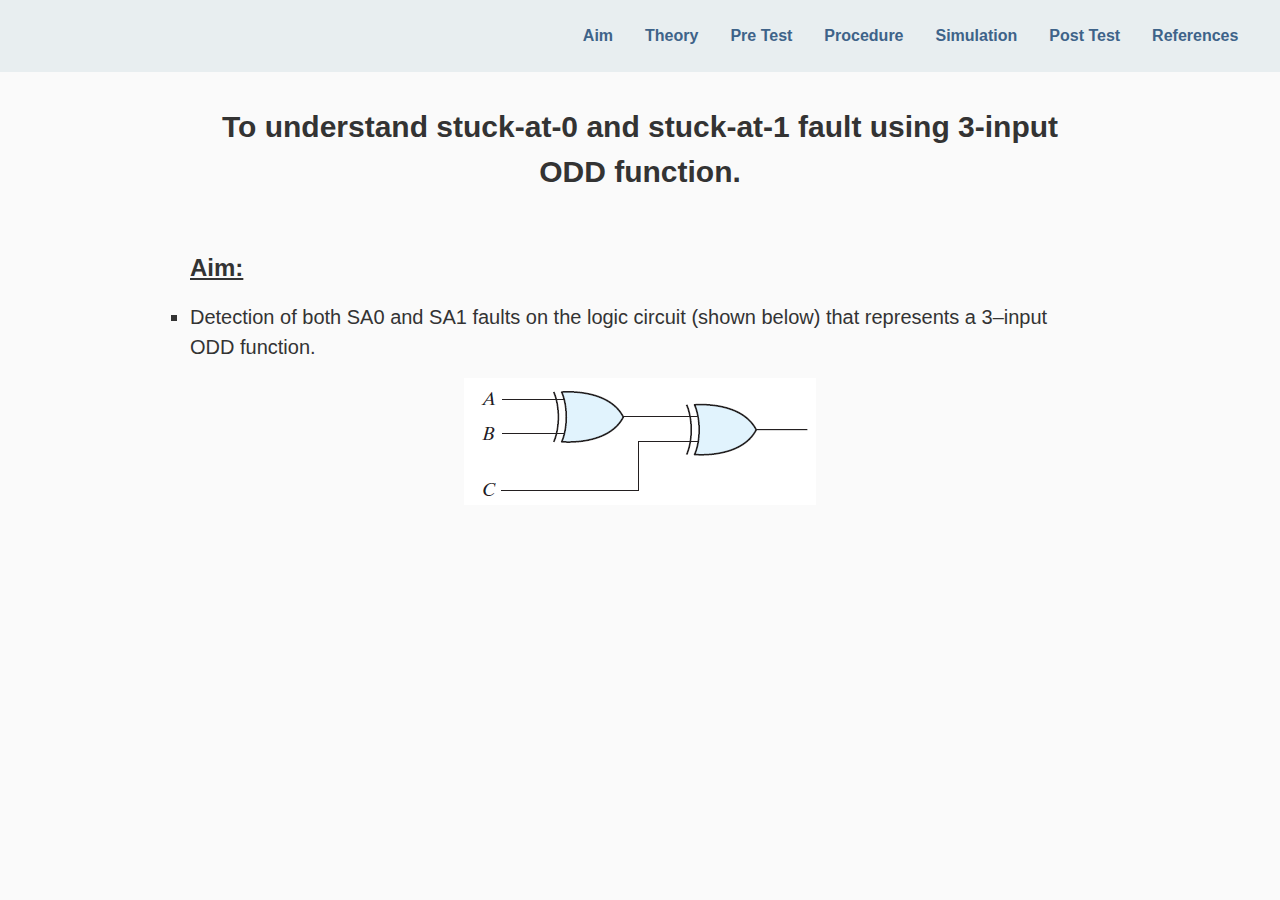
<file: index.html>
<!DOCTYPE html>
<html lang="en">

<head>
    <meta charset="UTF-8">
    <meta http-equiv="X-UA-Compatible" content="IE=edge">
    <meta name="viewport" content="width=device-width, initial-scale=1.0">
    <link rel="stylesheet" href="./assets//stylesheets/style.css">
    <link rel="stylesheet" href="./assets//stylesheets/style.css">
    <link rel="stylesheet" href="./assets//stylesheets/header-1.css">
    <link rel="stylesheet" href=".//assets//stylesheets/table.css">
    <title>CS203 Mini Project Report</title>
    <style>
        h1,
        h2,
        h3 {
            margin: 1rem 0;
        }
        
        h2 {
            text-decoration: underline;
        }
    </style>
</head>

<body>
    <div class="header-wrapper" id="aim">
        <div class="container">
            <div class="header">
                <!-- <img src="../assets/images/header.png" alt="NITK Surathkal"> -->
            </div>
        </div>
    </div>
    <div class="nav-wrapper">
        <header class="site-header container">
            <div class="wrapper site-header__wrapper">
                <a href="../index.html" style="font-weight: bold;" class="brand"></a>
                <nav class="nav">
                    <svg class="nav__toggle" fill="#3e6389" xmlns="http://www.w3.org/2000/svg" viewBox="0 0 50 50" width="48px" height="48px">
                        <path
                            d="M 0 7.5 L 0 12.5 L 50 12.5 L 50 7.5 Z M 0 22.5 L 0 27.5 L 50 27.5 L 50 22.5 Z M 0 37.5 L 0 42.5 L 50 42.5 L 50 37.5 Z" />
                    </svg>

                    <ul class="nav__wrapper">
                        <li class="nav__item"><a href="#">Aim</a></li>
                        <li class="nav__item"><a href="./report/index.html">Theory</a></li>
                        <li class="nav__item"><a href="./Pre Test/index.html">Pre Test</a></li>
                        <li class="nav__item nav__item--end"><a href="./procedure/index.html">Procedure</a></li>
                        <li class="nav__item"><a href="./simulator/index.html">Simulation</a></li>
                        <li class="nav__item"><a href="./Post Test/index.html">Post Test</a></li>
                        <li class="nav__item"><a href="./Reference/index.html">References</a></li>
                    </ul>
                </nav>
            </div>
        </header>
    </div>
    <section class="report-main container" style="margin-bottom: 3rem;">

        <div class="report-aim">
            <center>

                <h1 style="font-size:30px">To understand stuck-at-0 and stuck-at-1 fault using 3-input ODD function.</h1>

            </center>
        </div>
        <br>
        <div class="report-aim">
            <h2>Aim:</h2>
            <ul style="list-style-type:square; font-size:20px">

                <li>Detection of both SA0 and SA1 faults on the logic circuit (shown below) that represents a 3–input ODD function.</li>

            </ul>

            <figure style="text-align: center; margin: 1rem;">

                <img id="theory" src="./assets//images/image5.png" alt="Odd input ">
            </figure>
        </div>

</body>
<script src="../assets/scripts/navbar.js"></script>
<script src="../assets/scripts/simulation.js"></script>


</html>
</file>
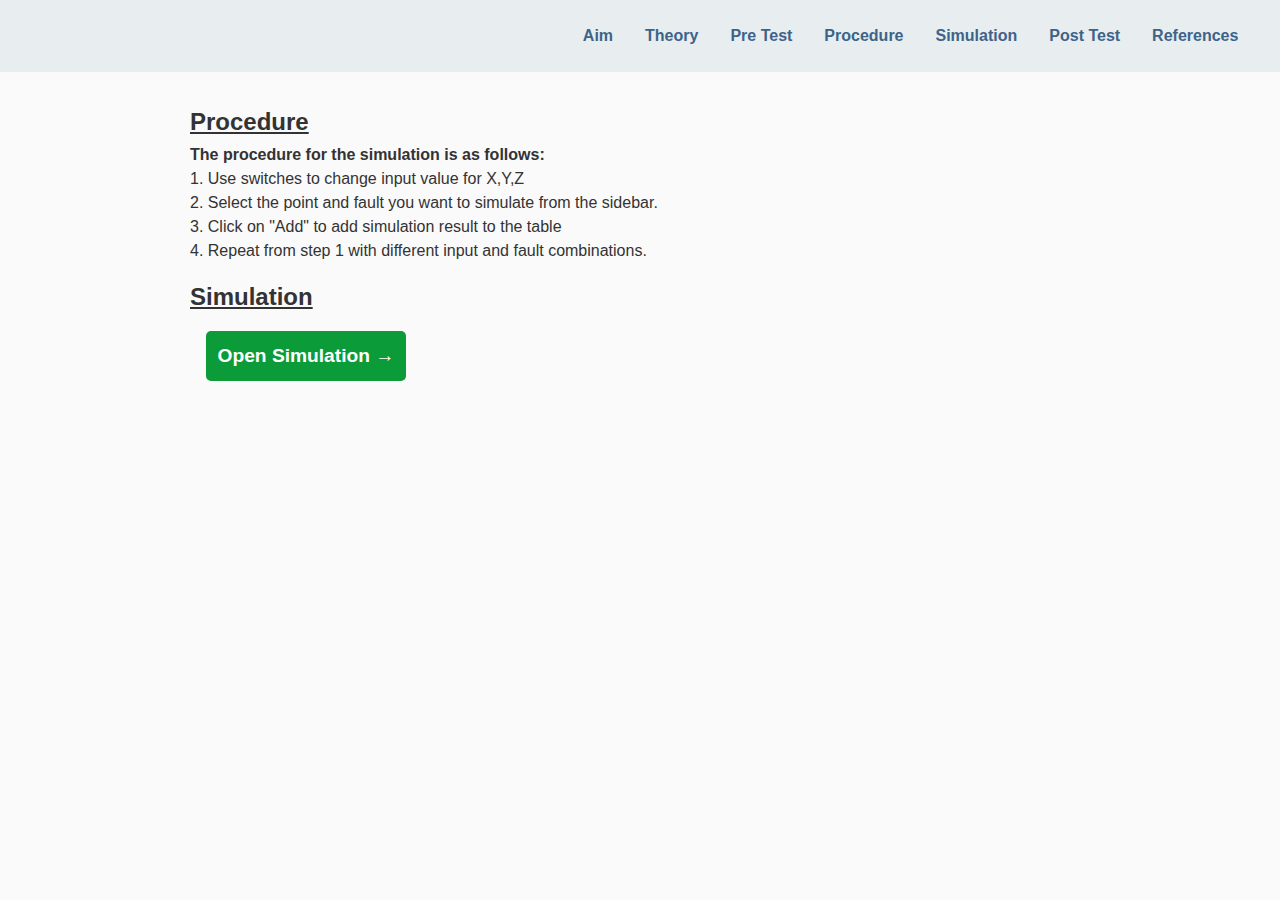
<file: procedure/index.html>
<!DOCTYPE html>
<html lang="en">

<head>
    <meta charset="UTF-8">
    <meta http-equiv="X-UA-Compatible" content="IE=edge">
    <meta name="viewport" content="width=device-width, initial-scale=1.0">
    <link rel="stylesheet" href="../assets/stylesheets/style.css">
    <link rel="stylesheet" href="../assets/stylesheets/style.css">
    <link rel="stylesheet" href="../assets/stylesheets/header-1.css">
    <link rel="stylesheet" href="..//assets/stylesheets/table.css">
    <title>CS203 Mini Project Report</title>
    <style>
        h1,
        h2,
        h3 {
            margin: 1rem 0;
        }
        
        h2 {
            text-decoration: underline;
        }
    </style>
</head>

<body>
    <div class="header-wrapper" id="aim">
        <div class="container">
            <div class="header">
                <!-- <img src="../assets/images/header.png" alt="NITK Surathkal"> -->
            </div>
        </div>
    </div>
    <div class="nav-wrapper">
        <header class="site-header container">
            <div class="wrapper site-header__wrapper">
                <a href="../index.html" style="font-weight: bold;" class="brand"></a>
                <nav class="nav">
                    <svg class="nav__toggle" fill="#3e6389" xmlns="http://www.w3.org/2000/svg" viewBox="0 0 50 50" width="48px" height="48px">
                        <path
                            d="M 0 7.5 L 0 12.5 L 50 12.5 L 50 7.5 Z M 0 22.5 L 0 27.5 L 50 27.5 L 50 22.5 Z M 0 37.5 L 0 42.5 L 50 42.5 L 50 37.5 Z" />
                    </svg>

                    <ul class="nav__wrapper">
                        <li class="nav__item"><a href="../index.html">Aim</a></li>
                        <li class="nav__item"><a href="../report/index.html">Theory</a></li>
                        <li class="nav__item"><a href="../Pre Test/index.html">Pre Test</a></li>
                        <li class="nav__item nav__item--end"><a href="../procedure/index.html">Procedure</a></li>
                        <li class="nav__item"><a href="../simulator/index.html">Simulation</a></li>
                        <li class="nav__item"><a href="../Post Test/index.html">Post Test</a></li>
                        <li class="nav__item"><a href="../Reference/index.html">References</a></li>
                    </ul>
                </nav>
            </div>
        </header>
    </div>
    <section class="report-main container" style="margin-bottom: 3rem;">


        <h2 id="procedure" style="margin-bottom: 0.2rem;">Procedure</h2>
        <p style="font-weight: bold;">The procedure for the simulation is as follows:</p>

        <p>1. Use switches to change input value for X,Y,Z</p>

        <p>2. Select the point and fault you want to simulate from the sidebar.</p>

        <p>3. Click on "Add" to add simulation result to the table</p>

        <p>4. Repeat from step 1 with different input and fault combinations.</p>

        </ol>
        <div id="table-here" class="simulator-table container"></div>
        <h2>Simulation</h2>
        <a href="../simulator/index.html">
            <button class="sim-button">
                    Open Simulation &rarr;
                </button>
        </a>



        </div>
    </section>
</body>
<script src="../assets/scripts/navbar.js"></script>
<script src="../assets/scripts/simulation.js"></script>

</script>

</html>
</file>
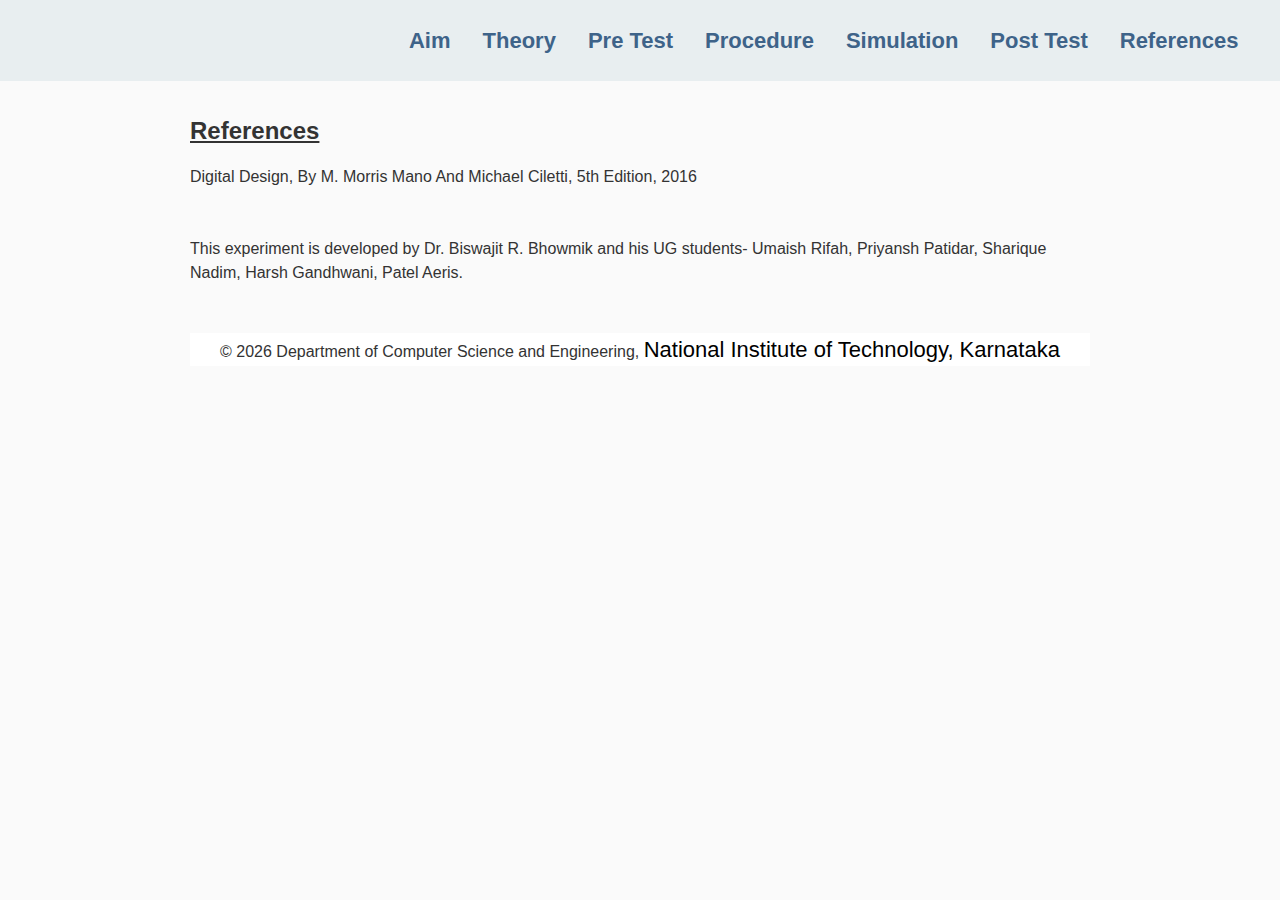
<file: Reference/index.html>
<!DOCTYPE html>
<html lang="en">

<head>
    <meta charset="UTF-8">
    <meta http-equiv="X-UA-Compatible" content="IE=edge">
    <meta name="viewport" content="width=device-width, initial-scale=1.0">
    <link rel="stylesheet" href="../assets/stylesheets/style.css">
    <link rel="stylesheet" href="../assets/stylesheets/style.css">
    <link rel="stylesheet" href="../assets/stylesheets/header-1.css">
    <link rel="stylesheet" href="..//assets/stylesheets/table.css">
    <link rel="stylesheet" href="cardstyle.css">
    <title>CS203 Mini Project Report</title>
    <style>
        h1,
        h2,
        h3 {
            margin: 1rem 0;
        }
        
        h2 {
            text-decoration: underline;
        }
    </style>
</head>

<body>
    <div class="header-wrapper" id="aim">
        <div class="container">
            <div class="header">
                <!-- <img src="../assets/images/header.png" alt="NITK Surathkal"> -->
            </div>
        </div>
    </div>
    <div class="nav-wrapper">
        <header class="site-header container">
            <div class="wrapper site-header__wrapper">
                <a href="../index.html" style="font-weight: bold;" class="brand"></a>
                <nav class="nav">
                    <svg class="nav__toggle" fill="#3e6389" xmlns="http://www.w3.org/2000/svg" viewBox="0 0 50 50" width="48px" height="48px">
                        <path
                            d="M 0 7.5 L 0 12.5 L 50 12.5 L 50 7.5 Z M 0 22.5 L 0 27.5 L 50 27.5 L 50 22.5 Z M 0 37.5 L 0 42.5 L 50 42.5 L 50 37.5 Z" />
                    </svg>

                    <ul class="nav__wrapper">
                        <li class="nav__item"><a href="../index.html">Aim</a></li>
                        <li class="nav__item"><a href="../report/index.html">Theory</a></li>
                        <li class="nav__item"><a href="../Pre Test/index.html">Pre Test</a></li>
                        <li class="nav__item nav__item--end"><a href="../procedure/index.html">Procedure</a></li>
                        <li class="nav__item"><a href="../simulator/index.html">Simulation</a></li>
                        <li class="nav__item"><a href="../Post Test/index.html">Post Test</a></li>
                        <li class="nav__item"><a href="../Reference/index.html">References</a></li>
                    </ul>
                </nav>
            </div>
        </header>
    </div>
    <section class="report-main container" style="margin-bottom: 3rem;">


        <h2 id="references">References</h2>
        <p>Digital Design, By M. Morris Mano And Michael Ciletti, 5th Edition, 2016</a>
        </p>
        <br><br>
        <p>This experiment is developed by Dr. Biswajit R. Bhowmik and his UG students- Umaish Rifah, Priyansh Patidar, Sharique Nadim, Harsh Gandhwani, Patel Aeris.</p>
        <br><br>
        <div class="footer">
            &copy;
            <script>
                document.write(new Date().getFullYear());
            </script> Department of Computer Science and Engineering, <a href="https://www.nitk.ac.in/">National Institute of Technology, Karnataka</a>

        </div>




    </section>
</body>
<script src="../assets/scripts/navbar.js "></script>
<script src="../assets/scripts/simulation.js "></script>

</script>

</html>
</file>
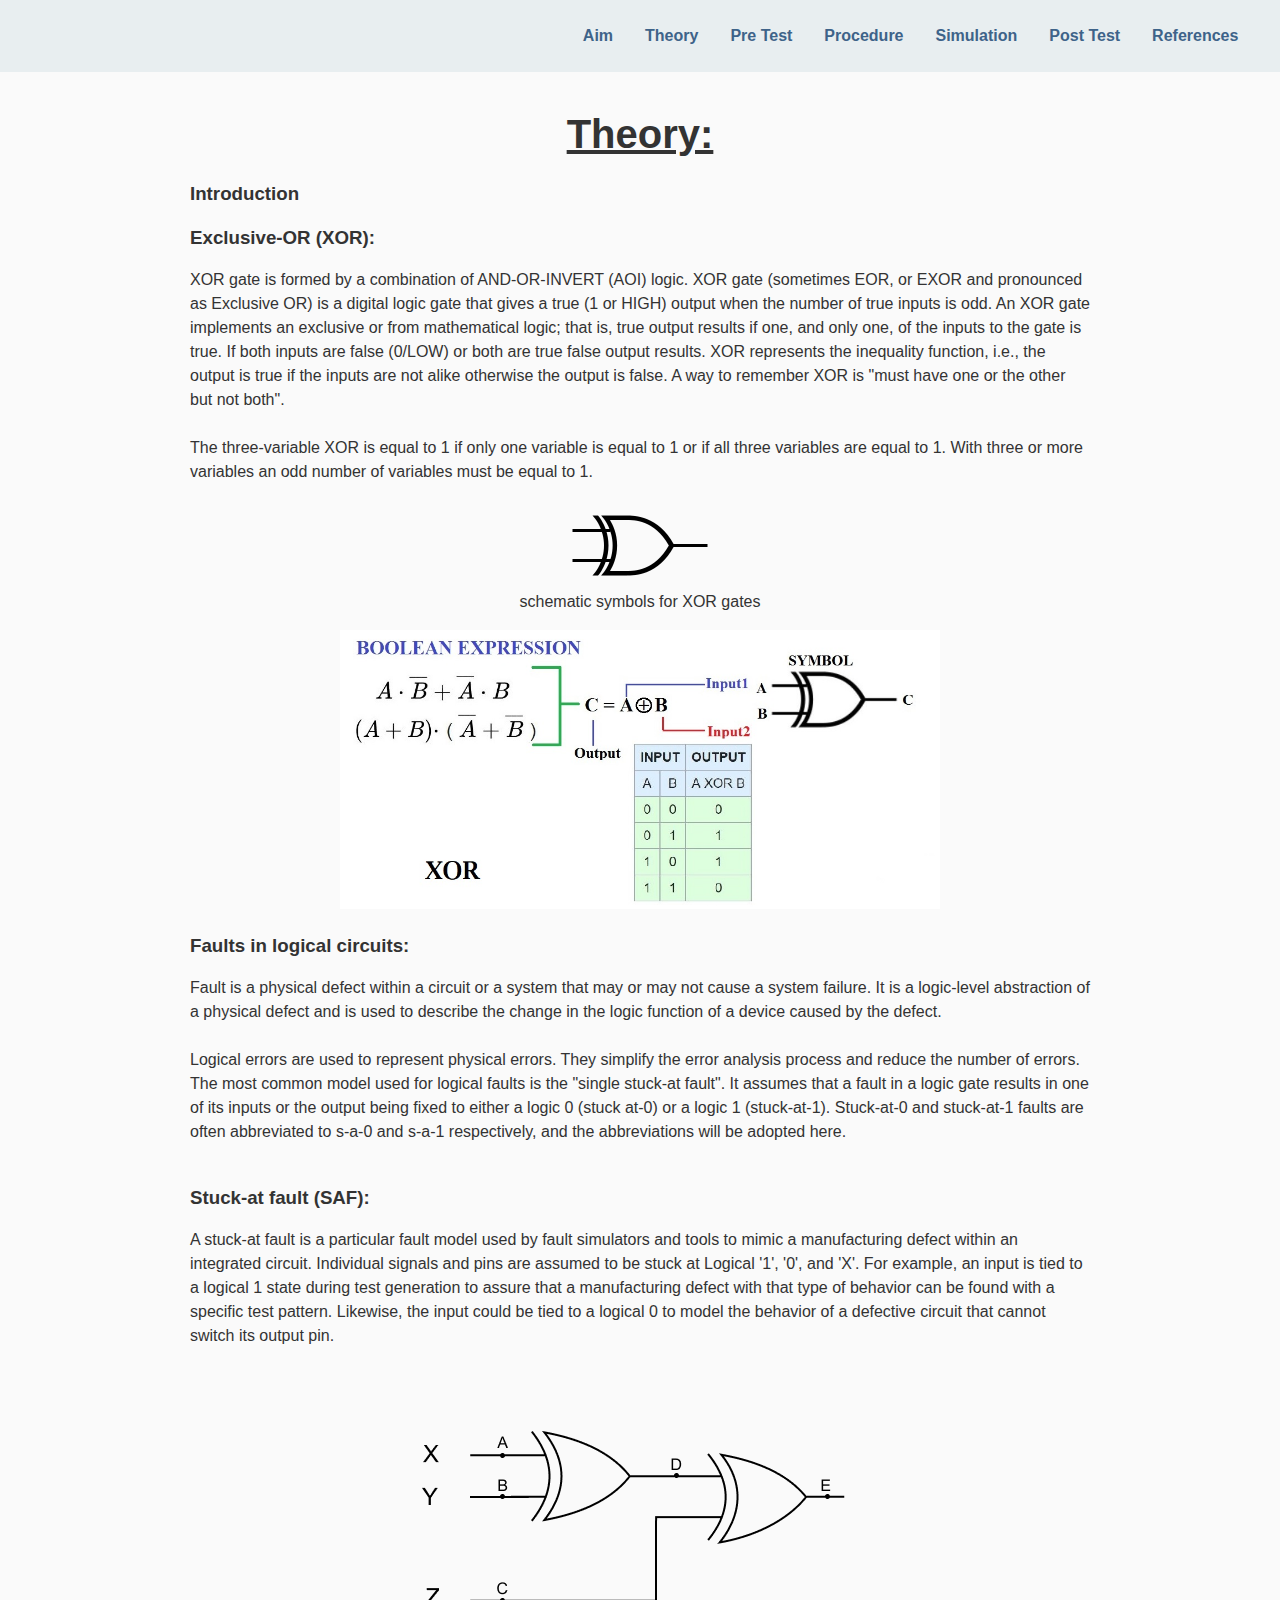
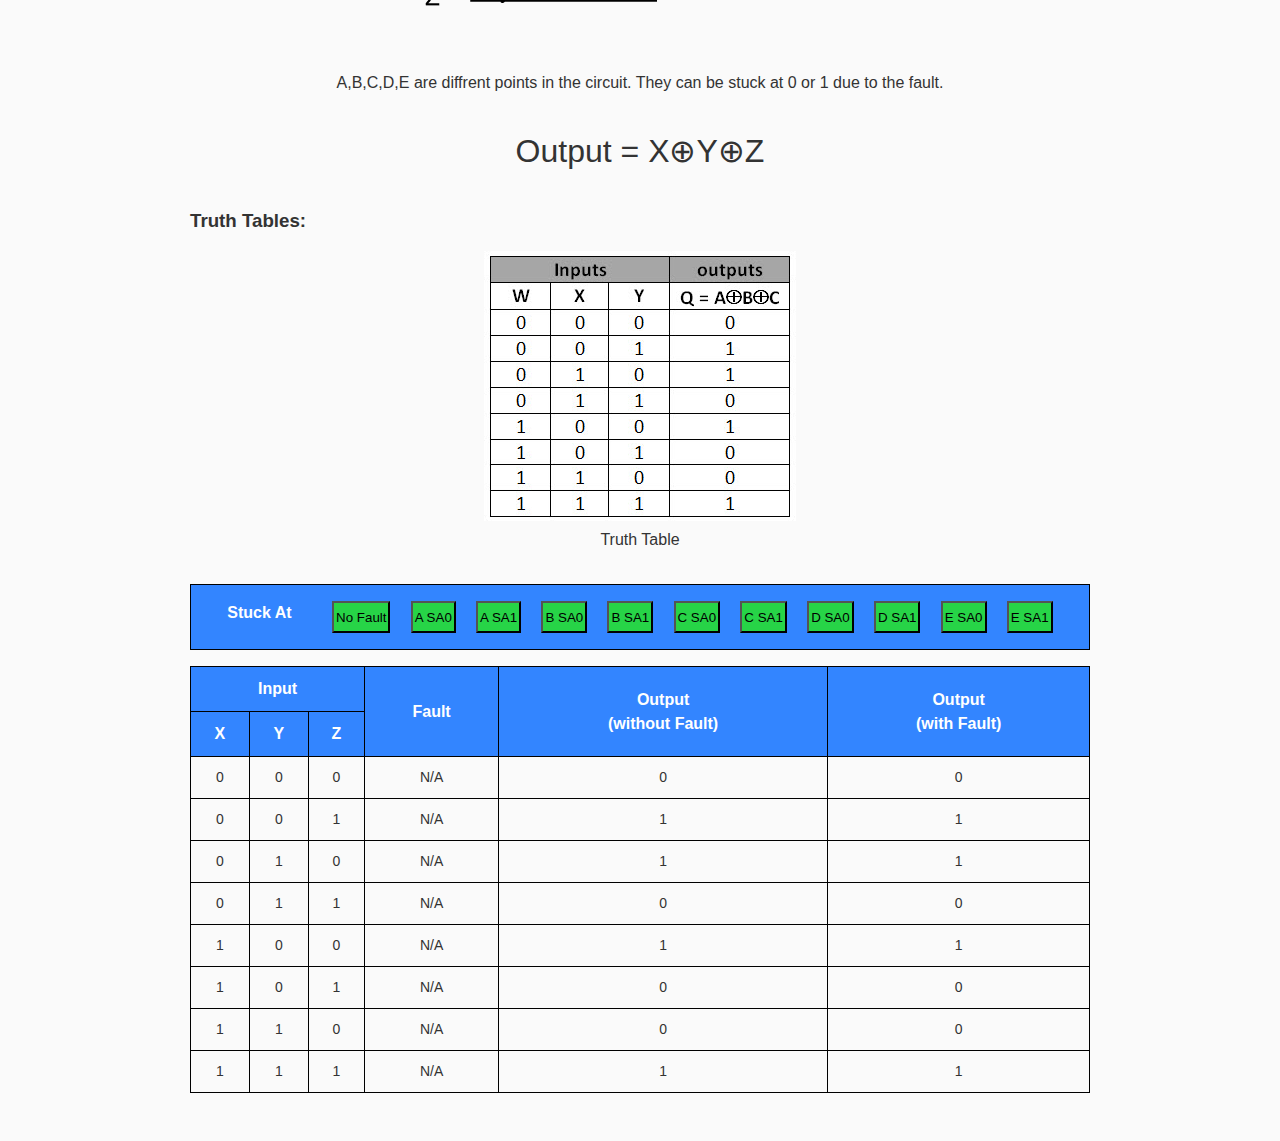
<file: report/index.html>
<!DOCTYPE html>
<html lang="en">

<head>
    <meta charset="UTF-8">
    <meta http-equiv="X-UA-Compatible" content="IE=edge">
    <meta name="viewport" content="width=device-width, initial-scale=1.0">
    <link rel="stylesheet" href="../assets/stylesheets/style.css">
    <link rel="stylesheet" href="../assets/stylesheets/style.css">
    <link rel="stylesheet" href="../assets/stylesheets/header-1.css">
    <link rel="stylesheet" href="..//assets/stylesheets/table.css">
    <title>CS203 Mini Project Report</title>
    <style>
        h1,
        h2,
        h3 {
            margin: 1rem 0;
        }
        
        h2 {
            text-decoration: underline;
        }
    </style>
</head>

<body>
    <div class="header-wrapper" id="aim">
        <div class="container">
            <div class="header">
                <!-- <img src="../assets/images/header.png" alt="NITK Surathkal"> -->
            </div>
        </div>
    </div>
    <div class="nav-wrapper">
        <header class="site-header container">
            <div class="wrapper site-header__wrapper">
                <a href="../index.html" style="font-weight: bold;" class="brand"></a>
                <nav class="nav">
                    <svg class="nav__toggle" fill="#3e6389" xmlns="http://www.w3.org/2000/svg" viewBox="0 0 50 50" width="48px" height="48px">
                        <path
                            d="M 0 7.5 L 0 12.5 L 50 12.5 L 50 7.5 Z M 0 22.5 L 0 27.5 L 50 27.5 L 50 22.5 Z M 0 37.5 L 0 42.5 L 50 42.5 L 50 37.5 Z" />
                    </svg>

                    <ul class="nav__wrapper">
                        <li class="nav__item"><a href="../index.html">Aim</a></li>
                        <li class="nav__item"><a href="../report/index.html">Theory</a></li>
                        <li class="nav__item"><a href="../Pre Test/index.html">Pre Test</a></li>
                        <li class="nav__item nav__item--end"><a href="../procedure/index.html">Procedure</a></li>
                        <li class="nav__item"><a href="../simulator/index.html">Simulation</a></li>
                        <li class="nav__item"><a href="../Post Test/index.html">Post Test</a></li>
                        <li class="nav__item"><a href="../Reference/index.html">References</a></li>
                    </ul>
                </nav>
            </div>
        </header>
    </div>
    <section class="report-main container" style="margin-bottom: 3rem;">

        <!-- <div class="report-aim">
            <h2>Aim:</h2>
            <p>Detection of both SA0 and SA1 faults on the logic circuit (shown below) that represents a 3–input ODD function.</p>
            <figure style="text-align: center; margin: 1rem;">

                <img id="theory" src="../assets/images/image5.png" alt="Odd input ">
            </figure>
        </div> -->
        <div class="report-aim">
            <h2 style="text-align: center; font-weight: bold; font-size: 40px;">Theory:</h2>
            <h3 style="font-weight: bold;">Introduction</h3>
            <h3>Exclusive-OR (XOR):</h3>
            <p>XOR gate is formed by a combination of AND-OR-INVERT (AOI) logic. XOR gate (sometimes EOR, or EXOR and pronounced as Exclusive OR) is a digital logic gate that gives a true (1 or HIGH) output when the number of true inputs is odd. An XOR gate
                implements an exclusive or from mathematical logic; that is, true output results if one, and only one, of the inputs to the gate is true. If both inputs are false (0/LOW) or both are true false output results. XOR represents the inequality
                function, i.e., the output is true if the inputs are not alike otherwise the output is false. A way to remember XOR is "must have one or the other but not both".</p><br>
            <p>The three-variable XOR is equal to 1 if only one variable is equal to 1 or if all three variables are equal to 1. With three or more variables an odd number of variables must be equal to 1.</p><br>
            <figure>
                <img src="../assets/images/image4.png" alt="schematic symbols for XOR gates">
                <figcaption>schematic symbols for XOR gates</figcaption>
            </figure>
            <figure style="text-align: center; margin: 1rem;">
                <img src="../assets/images/image1.jpg" style="width:80%; max-width: 600px; " alt="">
            </figure>
            <h3>Faults in logical circuits:</h3>
            <p>Fault is a physical defect within a circuit or a system that may or may not cause a system failure. It is a logic-level abstraction of a physical defect and is used to describe the change in the logic function of a device caused by the defect.</p><br>
            <p>Logical errors are used to represent physical errors. They simplify the error analysis process and reduce the number of errors. The most common model used for logical faults is the "single stuck-at fault". It assumes that a fault in a logic
                gate results in one of its inputs or the output being fixed to either a logic 0 (stuck at-0) or a logic 1 (stuck-at-1). Stuck-at-0 and stuck-at-1 faults are often abbreviated to s-a-0 and s-a-1 respectively, and the abbreviations will
                be adopted here.</p><br>
            <h3> Stuck-at fault (SAF):</h3>
            <p>A stuck-at fault is a particular fault model used by fault simulators and tools to mimic a manufacturing defect within an integrated circuit. Individual signals and pins are assumed to be stuck at Logical '1', '0', and 'X'. For example, an
                input is tied to a logical 1 state during test generation to assure that a manufacturing defect with that type of behavior can be found with a specific test pattern. Likewise, the input could be tied to a logical 0 to model the behavior
                of a defective circuit that cannot switch its output pin.</p><br>
            <figure>
                <img src="../assets/images/circuit1.png" alt=" SAF">
                <figcaption>A,B,C,D,E are diffrent points in the circuit. They can be stuck at 0 or 1 due to the fault.
                </figcaption>
            </figure>
            <p style="text-align: center;font-size: 2rem; margin: 2rem;">
                Output = X⊕Y⊕Z
            </p>
            <h3>Truth Tables:</h3>
            <figure style="margin-bottom: 2rem;">
                <img src="../assets/images/tt0.jpg" alt="Truth Table">
                <figcaption>Truth Table</figcaption>
            </figure>
            <div class="tt-select">
                <h4 style="color: white;">Stuck At</h4><span></span>
                <button class="stuck-at-button" data-value="1" onclick="fillTable(0)">
                    No Fault
                </button>
                <button class="stuck-at-button" data-value="1" onclick="fillTable(1)">
                    A SA0
                </button>
                <button class="stuck-at-button" data-value="2" onclick="fillTable(2)">
                    A SA1
                </button>
                <button class="stuck-at-button" data-value="3" onclick="fillTable(3)">
                    B SA0
                </button>
                <button class="stuck-at-button" data-value="4" onclick="fillTable(4)">
                    B SA1
                </button>
                <button class="stuck-at-button" data-value="5" onclick="fillTable(5)">
                    C SA0
                </button>
                <button class="stuck-at-button" data-value="6" onclick="fillTable(6)">
                    C SA1
                </button>
                <button class="stuck-at-button" data-value="7" onclick="fillTable(7)">
                    D SA0
                </button>
                <button class="stuck-at-button" data-value="8" onclick="fillTable(8)">
                    D SA1
                </button>
                <button class="stuck-at-button" data-value="9" onclick="fillTable(9)">
                    E SA0
                </button>
                <button class="stuck-at-button" data-value="10" onclick="fillTable(10)">
                    E SA1
                </button>
            </div>
            <div id="table-here" class="simulator-table container"></div>

    </section>
</body>
<script src="../assets/scripts/navbar.js"></script>
<script src="../assets/scripts/simulation.js"></script>
<script>
    window.onload = function() {
        fillTable(0);
    }
</script>

</html>
</file>
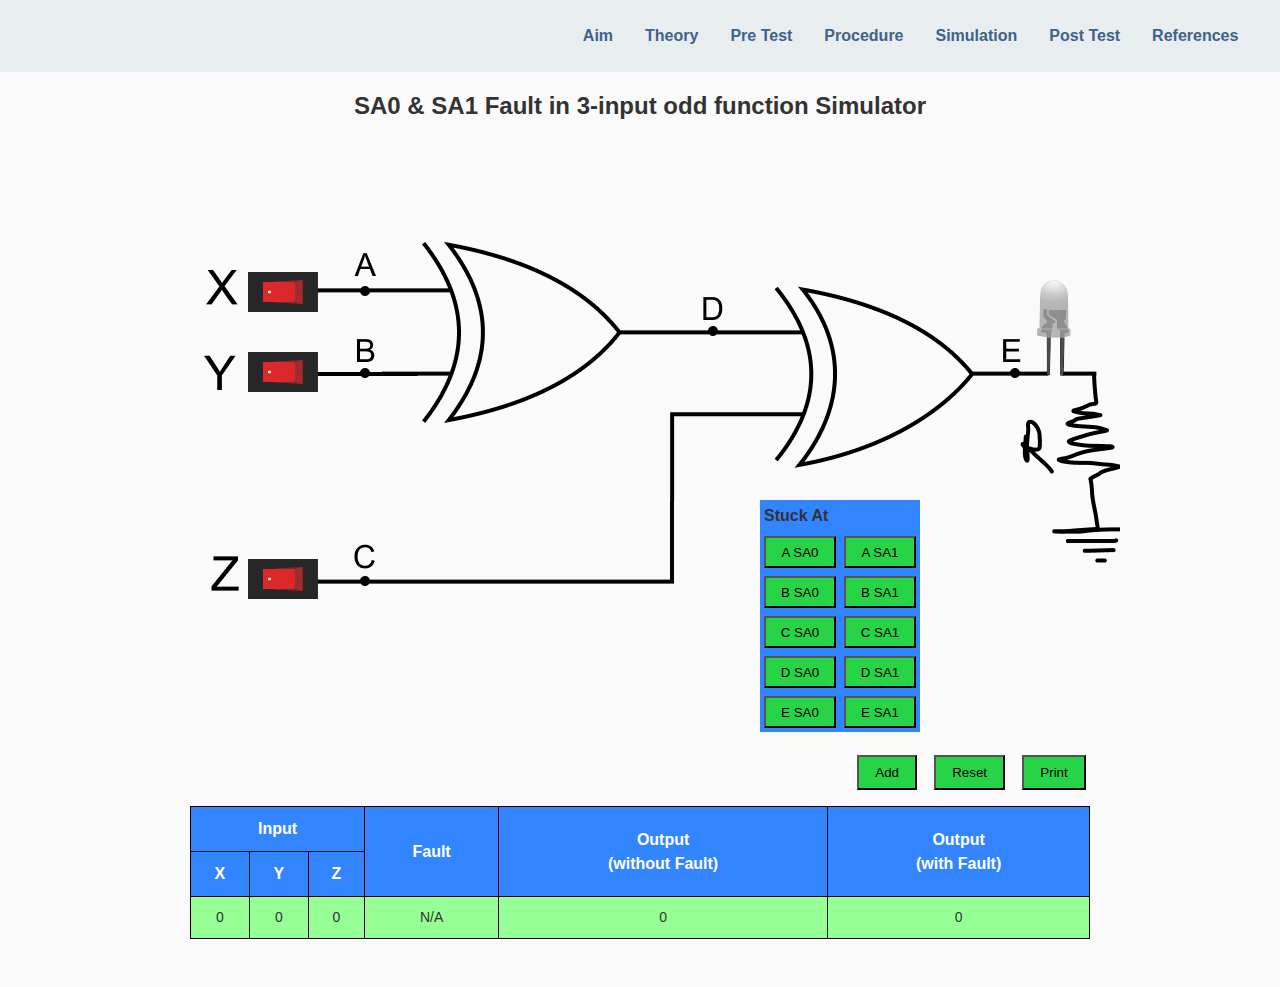
<file: simulator/index.html>
<!DOCTYPE html>
<html lang="en">

<head>
    <meta charset="UTF-8">
    <meta http-equiv="X-UA-Compatible" content="IE=edge">
    <meta name="viewport" content="width=device-width, initial-scale=1.0">
    <link rel="stylesheet" href="../assets/stylesheets/style.css">
    <link rel="stylesheet" href="../assets/stylesheets/table.css">
    <link rel="stylesheet" href="../assets/stylesheets/header-1.css">
    <title>Simulator</title>
</head>

<body>
    <div class="header-wrapper">
        <div class="container">
            <div class="header">
                <!-- <img src="../assets/images/header.png" alt="NITK Surathkal"> -->
            </div>
        </div>
    </div>
    <div class="nav-wrapper">
        <header class="site-header container">
            <div class="wrapper site-header__wrapper">
                <a href="../report/index.html" class="brand"></a>
                <nav class="nav">
                    <svg class="nav__toggle" fill="#3e6389" xmlns="http://www.w3.org/2000/svg" viewBox="0 0 50 50" width="48px" height="48px">
                        <path
                            d="M 0 7.5 L 0 12.5 L 50 12.5 L 50 7.5 Z M 0 22.5 L 0 27.5 L 50 27.5 L 50 22.5 Z M 0 37.5 L 0 42.5 L 50 42.5 L 50 37.5 Z" />
                    </svg>

                    <ul class="nav__wrapper">
                        <li class="nav__item"><a href="../index.html">Aim</a></li>
                        <li class="nav__item"><a href="../report/index.html">Theory</a></li>
                        <li class="nav__item"><a href="../Pre Test/index.html">Pre Test</a></li>
                        <li class="nav__item nav__item--end"><a href="../procedure/index.html">Procedure</a></li>
                        <li class="nav__item"><a href="../simulator/index.html">Simulation</a></li>
                        <li class="nav__item"><a href="../Post Test/index.html">Post Test</a></li>
                        <li class="nav__item"><a href="../Reference/index.html">References</a></li>
                    </ul>
                </nav>
            </div>
        </header>
    </div>
    <div class="simulator-main container">
        <h2 style="text-align: center; margin-top: 1rem;">SA0 & SA1 Fault in 3-input odd function Simulator</h2>
        <div class="circuit-main container">
            <img src="../assets/images/circuit.png" alt="">
            <!-- switch A -->
            <img id="switchA" class="switch" data-value="0" src="../assets/images/switchoff.png" onclick="turnSwitch(this) " alt="Switch A" />
            <!-- switch B -->
            <img id="switchB" class="switch" data-value="0" src="../assets/images/switchoff.png" onclick="turnSwitch(this)" alt="Switch B" />
            <!-- switch C -->
            <img id="switchC" class="switch" data-value="0" src="../assets/images/switchoff.png" onclick="turnSwitch(this)" alt="Switch C" />
            <!-- Bulb -->
            <img class="bulb" src="../assets/images/offg.png" alt="Output Bulb">
            <!-- Stuck At Selector -->
            <div class="stuck-at-selector">
                <h4>Stuck At</h4><span></span>
                <button class="stuck-at-button" data-value="1" onclick="whereStuckAt(this)">
                    A SA0
                </button>
                <button class="stuck-at-button" data-value="2" onclick="whereStuckAt(this)">
                    A SA1
                </button>
                <button class="stuck-at-button" data-value="3" onclick="whereStuckAt(this)">
                    B SA0
                </button>
                <button class="stuck-at-button" data-value="4" onclick="whereStuckAt(this)">
                    B SA1
                </button>
                <button class="stuck-at-button" data-value="5" onclick="whereStuckAt(this)">
                    C SA0
                </button>
                <button class="stuck-at-button" data-value="6" onclick="whereStuckAt(this)">
                    C SA1
                </button>
                <button class="stuck-at-button" data-value="7" onclick="whereStuckAt(this)">
                    D SA0
                </button>
                <button class="stuck-at-button" data-value="8" onclick="whereStuckAt(this)">
                    D SA1
                </button>
                <button class="stuck-at-button" data-value="9" onclick="whereStuckAt(this)">
                    E SA0
                </button>
                <button class="stuck-at-button" data-value="10" onclick="whereStuckAt(this)">
                    E SA1
                </button>
            </div>
            <!-- stuck at labels -->
            <span class="st-lables" id="1" style="left: 190px;
            top: 170px;">SA0</span>
            <span class="st-lables" id="2" style="left: 190px;
            top: 170px;">SA1</span>
            <span class="st-lables" id="3" style="left: 190px;
            top: 252px;">SA0</span>
            <span class="st-lables" id="4" style="left: 190px;
            top: 252px;">SA1</span>
            <span class="st-lables" id="5" style="left: 190px;
            top: 460px;">SA0</span>
            <span class="st-lables" id="6" style="left: 190px;
            top: 460px;">SA1</span>
            <span class="st-lables" id="7" style="left: 540px;
            top: 210px;">SA0</span>
            <span class="st-lables" id="8" style="left: 540px;
            top: 210px;">SA1</span>
            <span class="st-lables" id="9" style="right: 90px;
            top: 254px;">SA0</span>
            <span class="st-lables" id="10" style="right: 90px;
            top: 254px;">SA1</span>
        </div>
        <div style="margin-top: 3rem; margin-right: 10rem; width: 20%; margin-left: auto; display: flex; justify-content: flex-end;">
            <button onclick="addResult()" class="add-button" style="padding: 0.5rem 1rem; background-color: #27d447; margin: auto;">
            Add
        </button>
            <button onclick="window.location.reload();" class="add-button" style="padding: 0.5rem 1rem; background-color: #27d447; margin: auto;">
            Reset
        </button>
            <button onclick="window.print()" class="add-button" style="padding: 0.5rem 1rem; background-color: #27d447; margin: auto;">
            Print
        </button>
        </div>
        <div class="simulator-table container" style="width: 900px; margin-bottom: 3rem; display: flex; flex-direction: column; justify-content: center; ">


            <table class="tg">
                <thead>
                    <tr>
                        <th class="tg-b7zx" colspan="3">Input</th>
                        <th class="tg-ogub" rowspan="2">Fault</th>
                        <th class="tg-ogub" rowspan="2">Output <br>(without Fault)</th>
                        <th class="tg-ogub" rowspan="2">Output <br>(with Fault)</th>
                    </tr>
                    <tr>
                        <th class="tg-b7zx">X</th>
                        <th class="tg-b7zx">Y</th>
                        <th class="tg-b7zx">Z</th>
                    </tr>
                </thead>
                <tbody id="insert-here">
                    <tr style="background-color: #96ff96;">
                        <td class="tg-nrix">0</td>
                        <td class="tg-nrix">0</td>
                        <td class="tg-nrix">0</td>
                        <td class="tg-nrix">N/A</td>
                        <td class="tg-nrix">0</td>
                        <td class="tg-nrix">0</td>
                    </tr>
                </tbody>
            </table>


        </div>
    </div>
</body>
<script src="../assets/scripts/simulation.js"></script>
<script src="../assets/scripts/navbar.js"></script>



</html>
</file>
<file: assets/stylesheets/style.css>
* {
  margin: 0;
  padding: 0;
  /* outline: 1px solid red; */
}
body {
  background: #fafafa;
  font-family: "Roboto", sans-serif;
  color: #333;
  line-height: 1.5;
}

a {
  text-decoration: none;
}

ul {
  list-style: none;
}

.container {
  width: 96%;
  margin: auto;
  max-width: 1440px;
}
.header-wrapper {
  width: 100%;
  margin: 0 auto;
  background-color: white;
  box-shadow: 0px 0px 10px #ccc;
}

.header {
  display: flex;
  justify-content: center;
}
.header img {
  width: 100%;
  max-width: 1149px;
}
.intro {
  display: flex;
  flex-direction: column;
  justify-content: center;
  align-items: center;
  margin-top: 50px;
}
.intro h1 {
  font-size: 2.5rem;
  font-weight: bold;
  margin-bottom: 20px;
}
.intro button {
  width: 200px;
  height: 50px;
  border: none;
  border-radius: 5px;
  background-color: #00bcd4;
  color: #fff;
  font-size: 1.2rem;
  font-weight: bold;
  cursor: pointer;
  margin: 1rem;
}
.members {
  max-width: 420px;
  width: 92%;
  margin: 2rem auto;
}

.members-list {
  display: grid;
  grid-template-columns: repeat(auto-fit, minmax(160px, 1fr));
  grid-gap: 1rem;
  margin-top: 16px;
}
.member {
  display: flex;
  flex-direction: column;
  justify-content: center;
  align-items: center;
  padding: 1rem;
  border-radius: 5px;
  background-color: rgb(202, 245, 215);
}
.report-main {
  max-width: 900px;
  margin-top: 2rem;
}

.circuit-main {
  width: 960px;
  display: flex;
  position: relative;
  justify-content: center;
  align-items: center;
}

.switch {
  position: absolute;
  height: 40px;
  width: 70px;
}
#switchA {
  left: 88px;
  top: 148px;
}
#switchB {
  left: 88px;
  top: 228px;
}
#switchC {
  left: 88px;
  top: 435px;
}
.bulb {
  position: absolute;
  height: 120px;
  width: 100px;
  right: 18px;
  top: 144px;
  transform: rotate(-90deg);
}

.stuck-at-selector {
  position: absolute;
  display: grid;
  grid-template-columns: repeat(2, 72px);
  grid-auto-flow: row;
  grid-gap: 0.5rem;
  right: 200px;
  bottom: -25px;
  padding: 4px;
  background-color: #3385ff;
}
.stuck-at-button {
  display: flex;
  background-color: #27d447;
  justify-content: center;
  align-items: center;
  height: 32px;
  padding: 2px;
}

.st-lables {
  position: absolute;
  color: red;
  visibility: hidden;
}
.simulator-table table {
  width: 100%;
  border-collapse: collapse;
  border-spacing: 0;
  margin-top: 1rem;
  border-width: 1px;
}

figure {
  text-align: center;
}

.sim-button {
  width: 200px;
  height: 50px;
  border: none;
  border-radius: 5px;
  background-color: #0b9b38;
  color: #fff;
  font-size: 1.2rem;
  font-weight: bold;
  cursor: pointer;
  margin: 0 1rem;
}

#table-here {
  width: 100%;
  margin-top: 1rem;
  border-width: 1px;
  position: relative;
}
.tt-select {
  display: flex;
  padding: 1rem;
  justify-content: space-evenly;
  margin: auto;
  background-color: #3385ff;
  border: 1px solid black;
}
button:hover {
  cursor: pointer;
}
</file>
<file: assets/stylesheets/header-1.css>
/* 
** The Header Media Queries **
** Tweak as per your needs **
*/

.brand {
    font-weight: bold;
    font-size: 20px;
}

.nav-wrapper {
    background-color: #e8eef0;
    position: sticky;
    top: 0;
    z-index: 1000;
}

.site-header {
    position: relative;
}

.site-header__wrapper {
    padding-top: 1rem;
    padding-bottom: 1rem;
}

@media (min-width: 600px) {
    .site-header__wrapper {
        display: flex;
        justify-content: space-between;
        align-items: center;
        padding-top: 0;
        padding-bottom: 0;
    }
}

@media (min-width: 600px) {
    .nav__wrapper {
        display: flex;
    }
}

@media (max-width: 599px) {
    .nav__wrapper {
        position: absolute;
        top: 100%;
        right: 0;
        left: 0;
        z-index: -1;
        background-color: #e8eef0;
        visibility: hidden;
        opacity: 0;
        transform: translateY(-100%);
        transition: transform 0.3s ease-out, opacity 0.3s ease-out;
    }
    .nav__wrapper.active {
        visibility: visible;
        opacity: 1;
        transform: translateY(0);
    }
}

.nav__item a {
    display: block;
    padding: 1.5rem 1rem;
    color: #3e6389;
    font-weight: 600;
}

.nav__toggle {
    display: none;
    cursor: pointer;
}

@media (max-width: 599px) {
    .nav__toggle {
        display: block;
        position: absolute;
        right: 1rem;
        top: 0.5rem;
    }
}
</file>
<file: assets/stylesheets/table.css>
.tg {
  border-collapse: collapse;
  border-spacing: 0;
}

.tg td {
  border-color: black;
  border-style: solid;
  border-width: 1px;
  font-family: Arial, sans-serif;
  font-size: 14px;
  overflow: hidden;
  padding: 10px 5px;
  word-break: normal;
}

.tg th {
  border-color: black;
  border-style: solid;
  border-width: 1px;
  font-family: Arial, sans-serif;
  font-size: 14px;
  font-weight: normal;
  overflow: hidden;
  padding: 10px 5px;
  word-break: normal;
}

.tg .tg-b7zx {
  background-color: #3385ff;
  border-color: #000000;
  color: #ffffff;
  font-size: 16px;
  font-weight: bold;
  text-align: center;
  vertical-align: top;
}

.tg .tg-ogub {
  background-color: #3385ff;
  border-color: #000000;
  color: #ffffff;
  font-size: 16px;
  font-weight: bold;
  text-align: center;
  vertical-align: middle;
}

.tg .tg-nrix {
  text-align: center;
  vertical-align: middle;
}
</file>
<file: Reference/cardstyle.css>
@import url("https://stackpath.bootstrapcdn.com/font-awesome/4.7.0/css/font-awesome.min.css");
.credit_cards {
    display: flex;
    flex-wrap: wrap;
    margin: 5px;
    flex-direction: row;
    justify-content: space-between;
}

.card {
    box-shadow: 0 4px 8px 0 rgba(0, 0, 0, 0.2);
    max-width: 300px;
    text-align: center;
    font-family: arial;
    margin: 10px;
}

.title {
    color: grey;
    font-size: 18px;
}

button {
    border: none;
    outline: 0;
    display: inline-block;
    padding: 8px;
    color: white;
    background-color: #000;
    text-align: center;
    cursor: pointer;
    width: 100%;
    font-size: 18px;
}

a {
    text-decoration: none;
    font-size: 22px;
    color: black;
}

button:hover,
a:hover {
    opacity: 0.7;
}

.footer {
    /* position: fixed; */
    left: 0;
    bottom: 0;
    width: 100%;
    background-color: rgb(255, 255, 255);
    /* color: white; */
    text-align: center;
}
</file>
